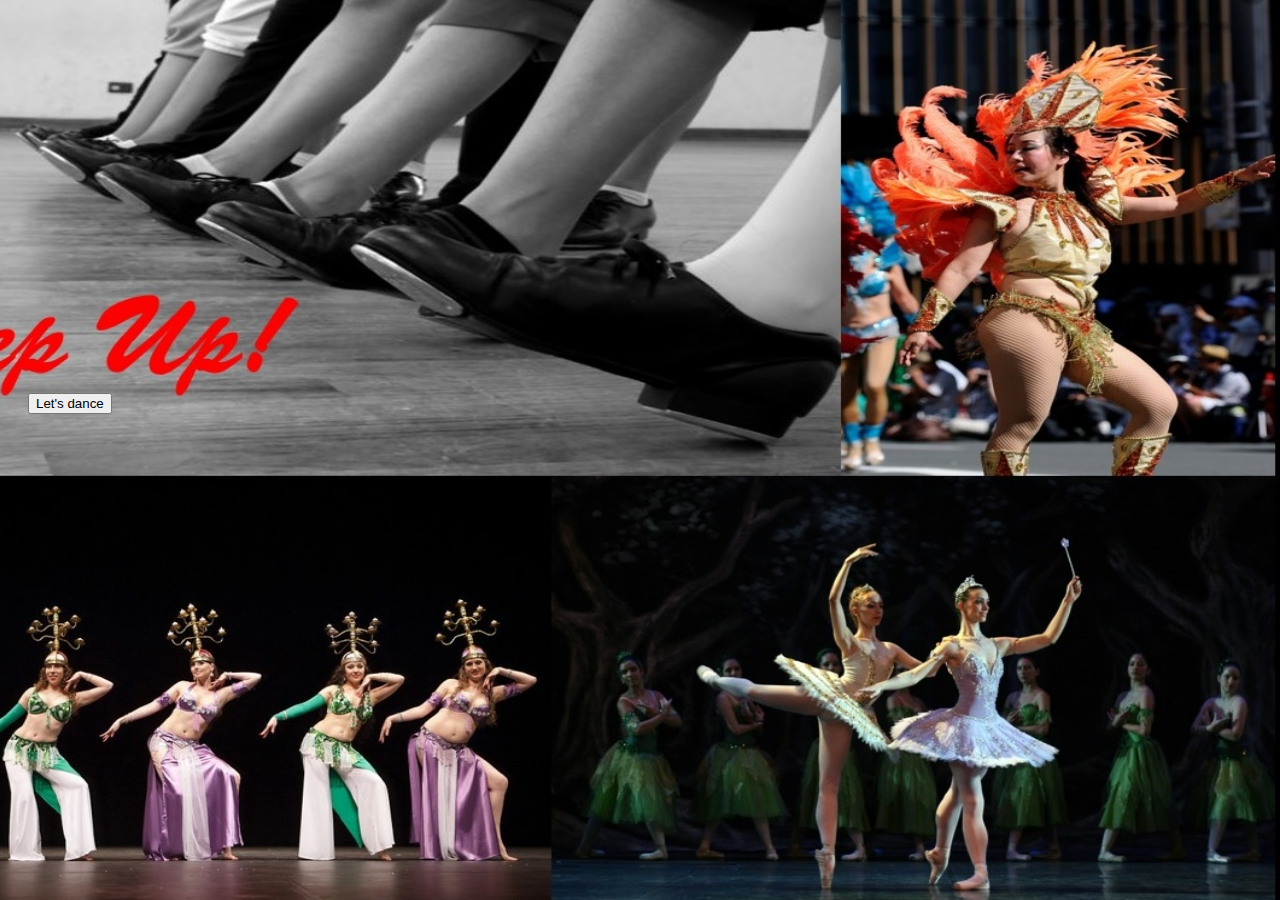
<file: src/main/webapp/index.html>
<!DOCTYPE html>
<html>
<head>
<meta charset="ISO-8859-1">
<title>Insert title here</title>
<style>

body{
	background:url('p1.jpg') no-repeat top right;
	background-size:1450px 900px;
}

div{
	margin-top:200px;
	margin-left:28px;color:red;
	height:100px;
	width:400px;
}

button{
	
	margin-top:385px;
	margin-left:20px;
}

</style>
<script>
function direct(){
	window.location.href='index2.html';
}
</script>

</head>


<body>
<button onclick="direct()">Let's dance</button>
</body>
</html>
</file>
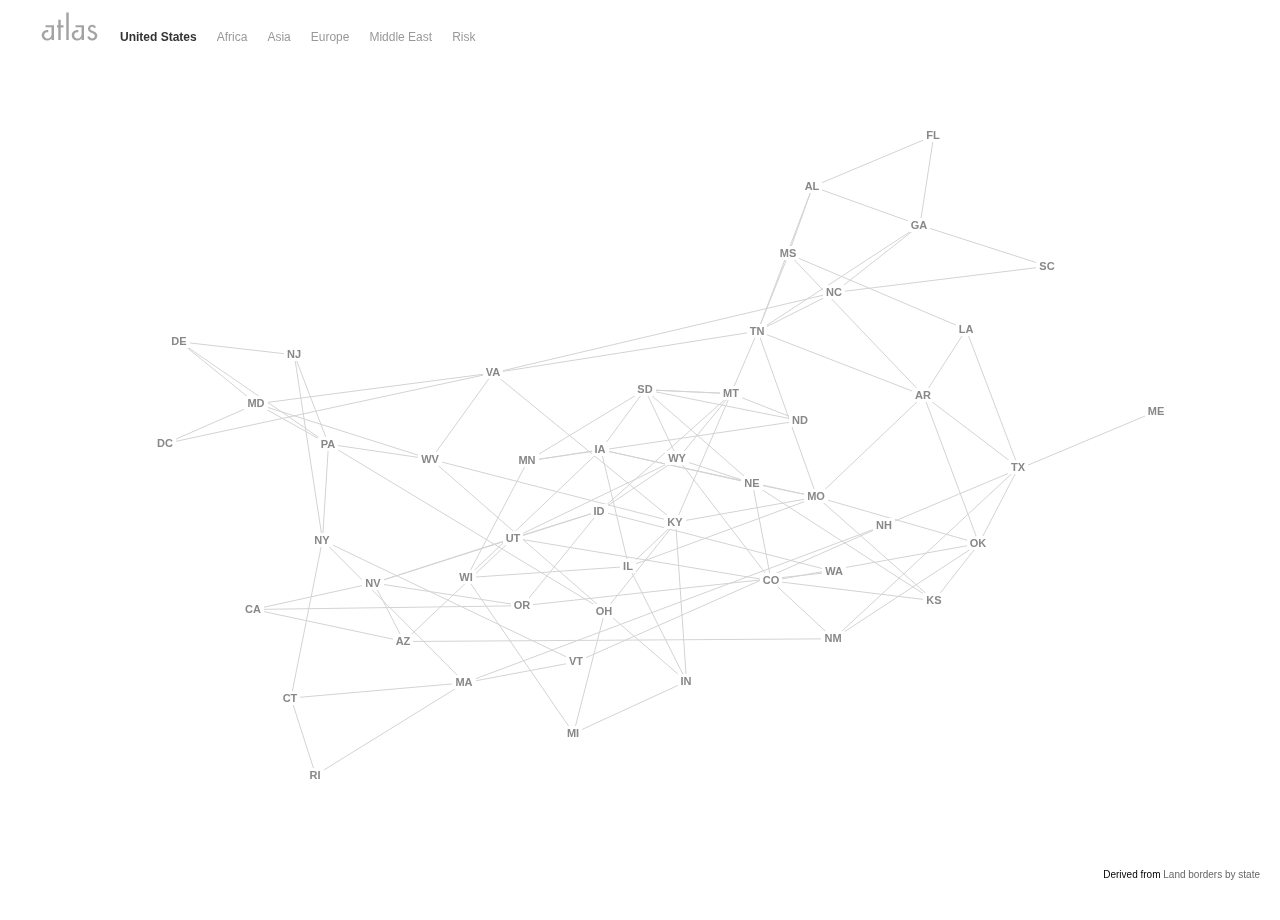
<file: src/main/webapp/lib/arbor/demos/atlas/index.html>
<!DOCTYPE html PUBLIC "-//W3C//DTD HTML 4.01//EN"
   "http://www.w3.org/TR/html4/strict.dtd">

<html lang="en">
<head>
	<meta http-equiv="Content-Type" content="text/html; charset=utf-8">
  <title>arbor.js » atlas</title>
	<meta name="generator" content="TextMate http://macromates.com/">
	<meta name="author" content="Christian Swinehart">
	<link rel="stylesheet" href="style/atlas.css" type="text/css" charset="utf-8">
</head>
<body>
  <div id="maps"><a href="/">back</a><ul></ul></div>
  <canvas id="viewport" width="800" height="600"></canvas>

  <div id="dataset">Derived from Wikipedia’s <a href="http://en.wikipedia.org/wiki/List_of_countries_and_territories_by_land_borders">List of countries and territories by land borders</a></div>

  <script src="../_/jquery-1.6.1.min.js"></script>
  <script src="../../lib/arbor.js"></script>
  <script src="atlas.js"></script>
</body>
</html>
</file>
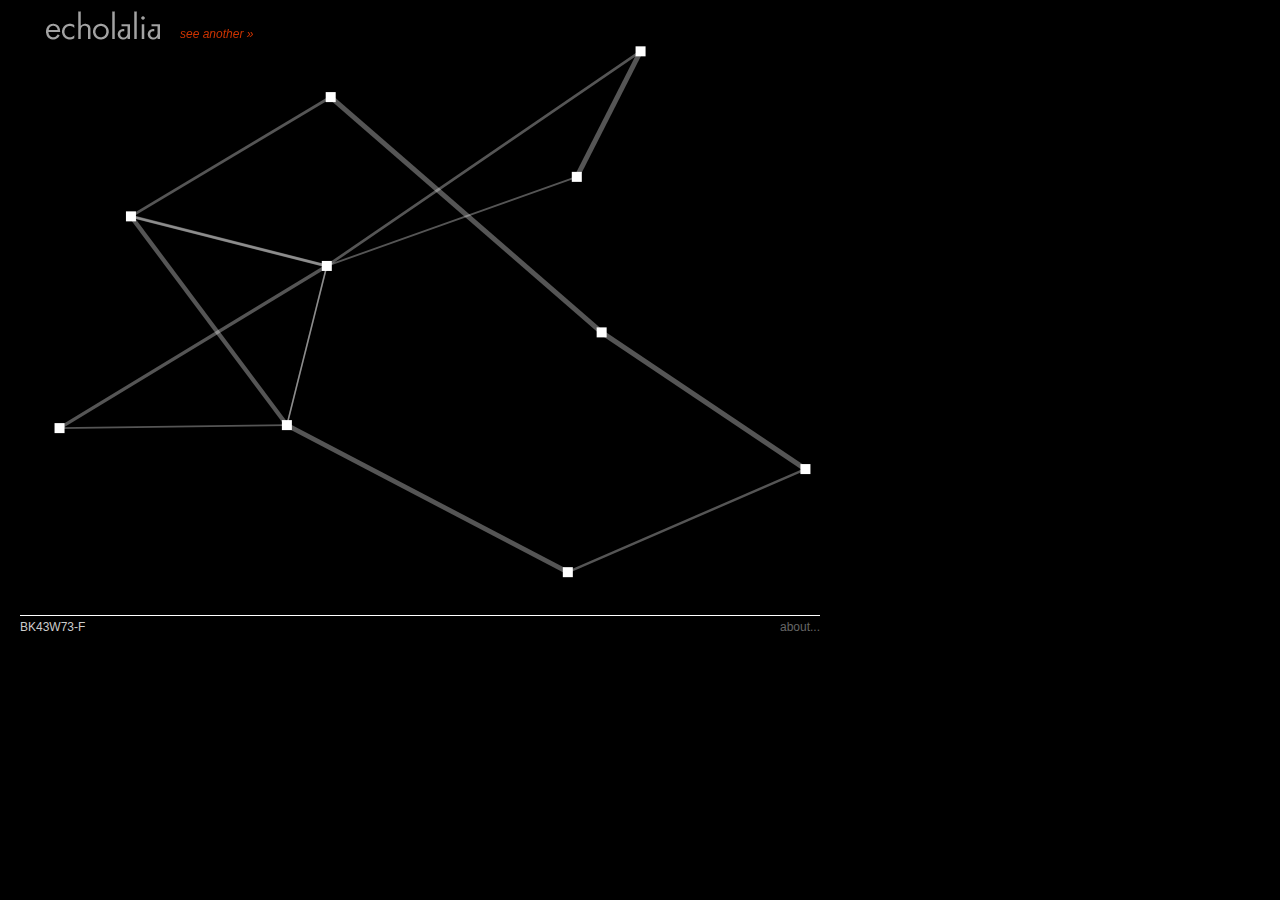
<file: src/main/webapp/lib/arbor/demos/echolalia/index.html>
<!DOCTYPE html PUBLIC "-//W3C//DTD HTML 4.01//EN"
   "http://www.w3.org/TR/html4/strict.dtd">

<html lang="en">
<head>
	<meta http-equiv="Content-Type" content="text/html; charset=utf-8">
	<title>arbor.js » echolalia</title>
	<meta name="generator" content="TextMate http://macromates.com/">
	<meta name="author" content="Christian Swinehart">
	<!-- Date: 2010-12-15 -->
	<link rel="stylesheet" href="style/echolalia.css" type="text/css">
</head>
<body>
  <a class="back" href="/">back</a>
  <canvas id="viewport" width="800" height="600"></canvas>
  <a class="another" href="#">see another »</a>
  <div id="label"><span></span> <a target="_blank" href="http://samizdat.cc/projects/echolalia/final/">about...</a></div>

  <script src="../_/jquery-1.6.1.min.js"></script>
  <script src="../../lib/arbor.js"></script>
  <script src="echolalia.js"></script>

</body>
</html>
</file>
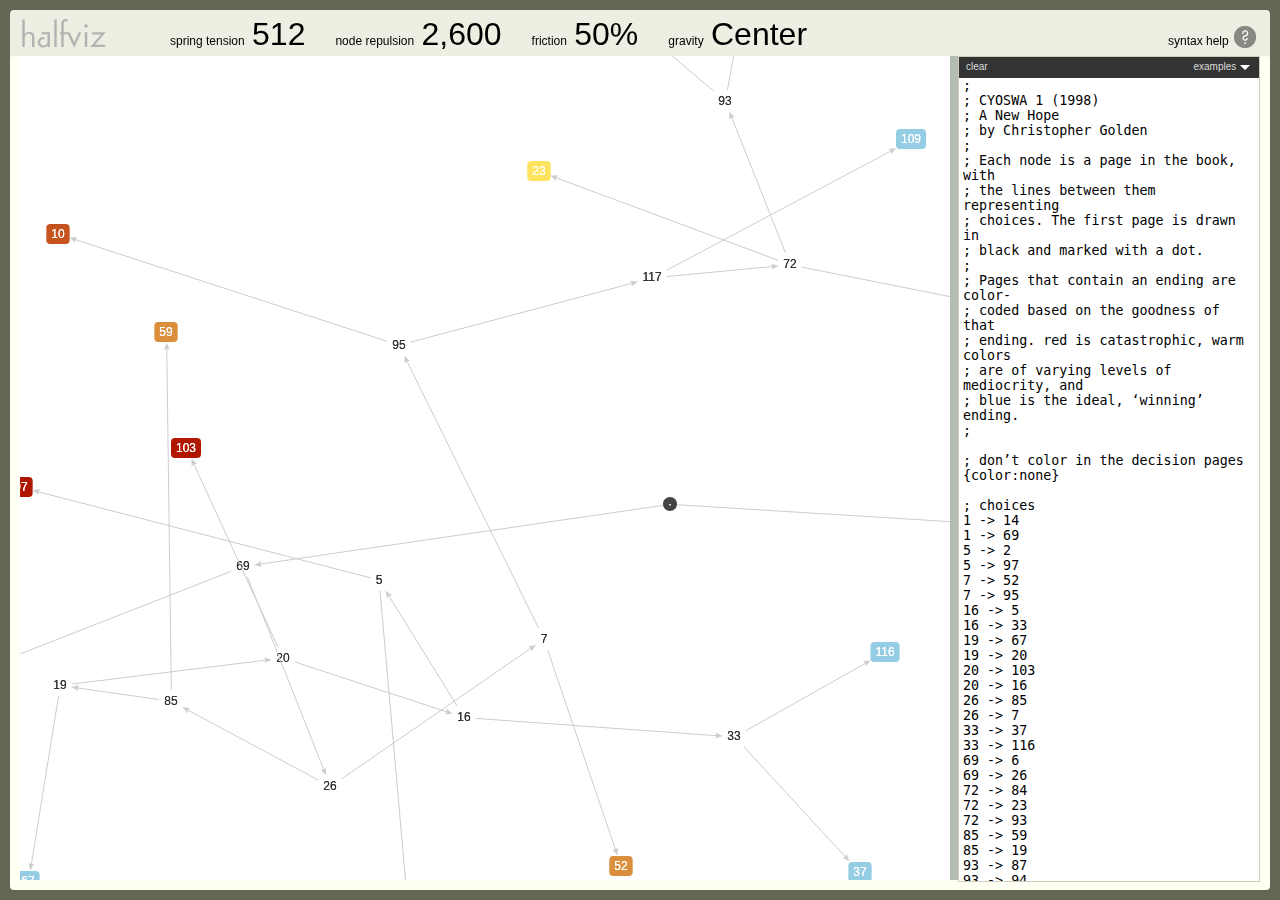
<file: src/main/webapp/lib/arbor/demos/halfviz/index.html>
<!DOCTYPE html PUBLIC "-//W3C//DTD HTML 4.01//EN"
   "http://www.w3.org/TR/html4/strict.dtd">

<html lang="en">
<head>
	<meta http-equiv="Content-Type" content="text/html; charset=utf-8">
	<title>arbor.js » halfviz</title>
	<meta name="generator" content="TextMate http://macromates.com/">
	<meta name="author" content="Christian Swinehart">
	<!-- Date: 2010-12-20 -->
	<link rel="stylesheet" href="style/halfviz.css" type="text/css" charset="utf-8">
</head>
<body>

  <div id="intro">
    <h1>about <a href="#">&times;</a></h1>
    <p>HalfViz is a graph visualization environment with a not-coincidental similarity to
       AT&amp;T’s <em>Nevermind</em>-era, C-language classic <a target="_blank" href="http://graphviz.org">GraphViz</a>.</p>
    <p>It takes one of the central good ideas of GraphViz – the <code><a target="_blank" href="http://graphviz.org/doc/info/lang.html">.dot</a></code> 
       graph description language – and scales things back in the name of simplicity of implementation
       and brevity of syntax. Remember, <a target="_blank" href="http://arborjs.org/docs/worse-is-better">worse is better</a> these days.</p>
    <p>The result is the <a href="#" class="help">halftone</a> language; a <code>dot</code>-inspired, mostly-declarative 
       format for describing graph relationships and styling the resulting nodes and edges.
  </div>

  <div id="rtfm">
    <h1><span>the halftone language</span><a href="#">&times;</a></h1>
    <h2><a href="#" class="active">Basics</a><a href="#">Nodes</a><a href="#">Edges</a><a href="#">Styles</a></h2>

    <div class='tfs'>
      <div class="basics">
        <p>In the editor to the right you can describe your graph symbolically. As you type, the
           visualization will update to reflect the nodes and connections you have defined.</p>
        <h3>graphs</h3>
        <p>Your code 
           is read line-by-line and matched for patterns of the form:</p>
        <code class='block'><em>name1</em> -&gt; <em>name2</em></code>
        <p>The names can be single or multiple words and can include digits, punctuation, or
           space characters. Avoid using curly braces <code>{}</code> since those characters are used in styling
           the graph.</p>
        <h3>lone nodes</h3>
        <p>If you want to create a node without connecting it to any of the others, simply list it
           on a line by itself: </p>
        <code class='block'><em>name3</em></code>
        <h3>comments</h3>
        <p>The semicolon acts as a comment character; anything to the right of it on a line
           will be ignored.</p>

        <h3>a simple example</h3>
        <code class='block'>
          <b>;</b><br />
          <b>; ostracism in achewood, ca</b><br />
          <b>;</b><br />
          <em>roast beef</em> -&gt; <em>ray</em><br />
          <em>ray</em> -&gt; <em>téodor</em><br />
          <em>téodor</em> -&gt; <em>roast beef</em><br />
          <em>pat</em> <b>; pat is all alone</b>
        </code>
      </div>

      <div class="nodes">
        <p>By default all nodes are displayed as grey boxes with the node name as the
           text label. You can change this for individual nodes by using this dictionary-like
           notation: </p>
        <code class='block'>
          <em>mynode</em> {<em>color</em>:<em>red</em>, <em>label</em>:<em>a simple red box</em>}
          </code>
        <h3>colors</h3>
        <p>The node’s <code>color</code> can be set to any value that is a valid CSS color. For
           example, all the lines below are equivalent:</p>
        <code class='block'>
          <em>rednode1</em> {<em>color</em>:<em>red</em>}<br />
          <em>rednode2</em> {<em>color</em>:<em>#f00</em>}<br />
          <em>rednode3</em> {<em>color</em>:<em>#ff0000</em>}<br />
          </code>
        <p>Setting the color to the special value <code>none</code> will draw the node’s
           label in black on a white background:
          </p>
        <code class="block">
          <em>textnode</em> {<em>color</em>:<em>none</em>, <em>label</em>:<em>just some text</em>}
          </code>
        <h3>labels</h3>
        <p>The node’s displayed text <code>label</code> can be changed to any string that doesn’t
           use the <code>{}</code> characters. It can also be set to nothing at all:</p>
        <code class='block'>
          <em>longwinded</em> {<em>label</em>:<em>a verbose name</em>}<br />
          <em>empty</em> {<em>label</em>:} <b>; don’t label this node</b><br />
          </code>
        <p>Note that labels can be multiple words and don't need to be surrounded with 
           quotation marks.</p>
        <h3>shapes</h3>
        <p>A node’s <code>shape</code> can be either <code>dot</code> or <code>box</code> (the
           default). In both cases the size of the shape will be determined by the length of 
           the node’s label text.</p>
        <code class='block'>
          <em>small dot</em> {<em>shape</em>:<em>dot</em>, <em>label</em>:}<br />
          <em>very very large dot</em> {<em>shape</em>:<em>dot</em>}<br />
          <em>rounded rectangle</em> {<em>shape</em>:<em>box</em>}
          </code>
      </div>
      
      <div class="edges">
        <p>Edges can be either directed (and drawn with an arrow) or un-directed (and 
           drawn with an unadorned line). This is controlled by the characters you enter
           for the edge:</p>
        <code class="block">
           <em>a</em> -&gt; <em>b</em> <b>; drawn with an arrow</b><br />
           <em>c</em> -- <em>d</em> <b>; drawn with a line</b>
          </code>
        <p>As with nodes, edges can be styled by appending an options <code>{}</code> block to the 
           edge definition:</p>
        <code class="block">
          <em>src</em> -&gt; <em>dst</em> {<em>color</em>:<em>plum</em>, <em>weight</em>:<em>2</em>}
          </code>
          <p>If no style options are specified, the edge will be drawn in grey with a line weight of 1px.</p>
        <h3>colors</h3>
         <p>The <code>color</code> property can be set to the same variety of formats demonstrated in
         the Nodes section.</p>

        <h3>line weights</h3>
        <p>The <code>weight</code> property can be set to a number controlling the width of the line 
           in pixels.</p>
      </div>
      
      <div class="styles">
        <p>If you wish to use the same formatting for a number of nodes or edges, you can save some
        typing by modifying the default style properties which apply to graph elements that aren’t 
        explicitly styled.</p>
        <h3>node styles</h3>
        <p>The default node style can be set by entering an options block on a line by itself:</p>
        <code class="block">
          {<em>color</em>:<em>goldenrod</em>}
          </code>
        <p>This will apply to any nodes defined on subsequent lines that do not set a <code>color</code> 
           for themselves.</p>
        <p>The defaults can be changed multiple times. For example, to create two red 
           nodes and two blue ones, try:</p>
        <code class="block">
          {<em>color</em>:<em>red</em>}<br />
          <em>a</em> <b>; will both be red</b><br />
          <em>b</em> <b>;</b><br />
          {<em>color</em>:<em>blue</em>}<br />
          <em>c</em> <b>; will both be blue</b><br />
          <em>d</em> <b>;</b>
          </code>
          <p>The default node styles will also apply to nodes created in edge definitions that are
             not explicitly styled elsewhere in the code.</p>
        <h3>edge styles</h3>
        <p>Setting the default edge style is similar, but the options block must follow a lone arrow:</p>
        <code class="block">
          -> {<em>color</em>:<em>cyan</em>, <em>weight</em>:<em>6</em>}
          </code>
        <p>Unstyled edges defined on subsequent lines will inherit the specified properties. </p>
      </div>
    </div>
    <p>&nbsp;</p>
      
  </div>

  <div id="halfviz">
    <canvas id="viewport" width="800" height="600"></canvas>
    <div id="editor">
      <div class="io">
        <div class="ctrl"><a href="#" class="new">clear</a><a class="examples" href="#">examples <span></span></a></div>
        <ul class="dialog"></ul>
      </div>
      <textarea id="code"></textarea>  
    </div>
    <div id="grabber"></div>
  </div>  

  <div id="dashboard">
    <a href="#" class="about active"><div class="popup"><img src="style/nub.png">About</div>about halfviz</a>
    <a href="#" class="help">syntax help</a>
    <ul class="controls">
      <li class="stiffness">spring tension <span class="frob">10,000</span></li>
      <li class="repulsion">node repulsion <span class="frob">10,000</span></li>
      <li class="friction">friction <span class="frob">20%</span></li>
      <li class="gravity">gravity <span class="toggle">.</span></li>
    </ul>
  </div>


  <script src="../_/jquery-1.6.1.min.js"></script>
  <script src="../_/jquery.address-1.4.min.js"></script>
  <script src="../../lib/arbor.js"></script>
  <script src="../_/graphics.js"></script>

  <!-- the halfviz source, broken out one ‘class’ per file -->
  <script src="src/dashboard.js"></script>
  <script src="src/help.js"></script>
  <script src="src/io.js"></script>
  <script src="src/parseur.js"></script>
  <script src="src/renderer.js"></script>
  
  <!-- the main driver code: start here -->
  <script src="src/halfviz.js"></script> 

  
</body>
</html>
</file>
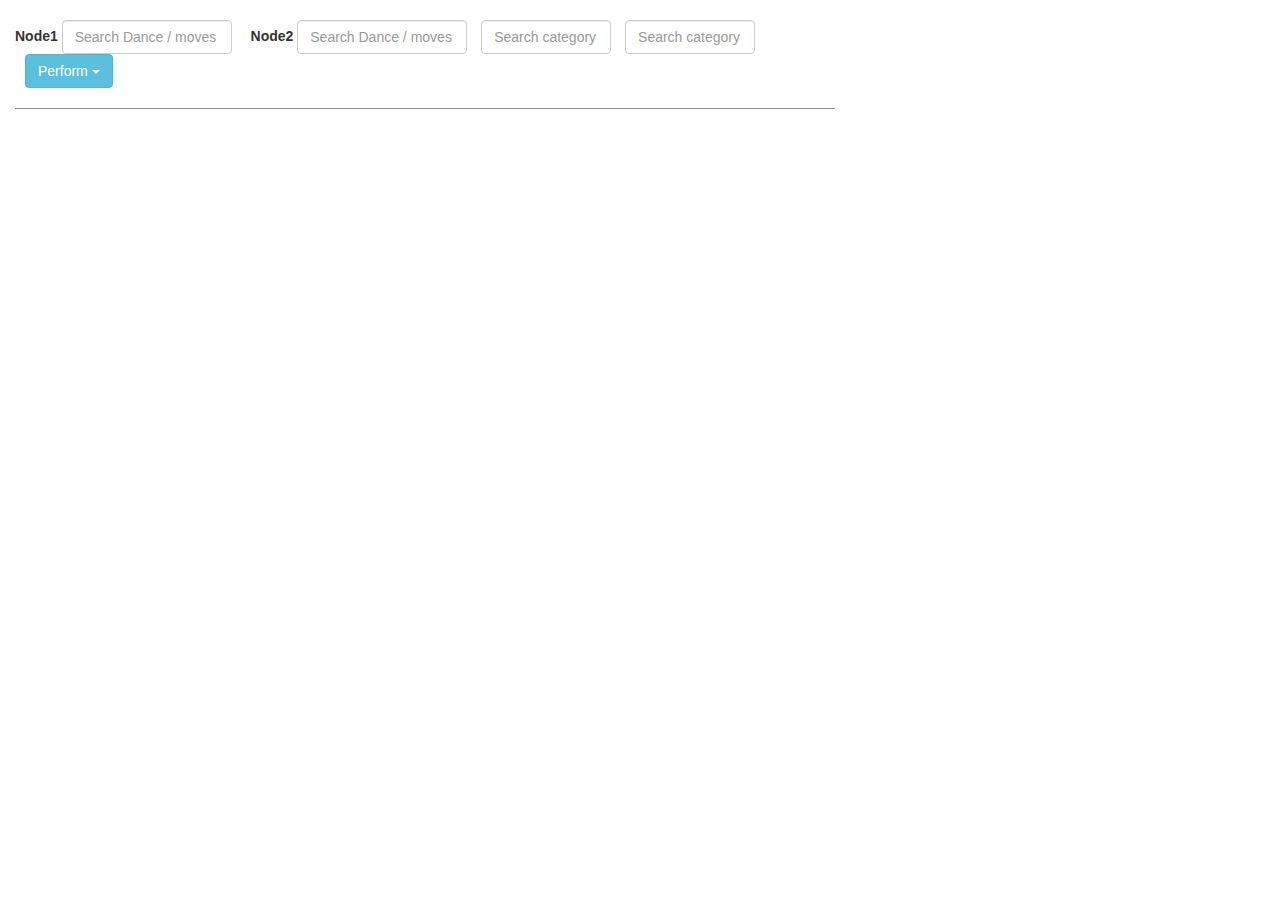
<file: src/main/webapp/index2.html>
<!DOCTYPE html>
<html>
<head>
<title>StepUp</title>
<link rel='stylesheet' href="lib/bootstrap/css/bootstrap.min.css" />
<link rel='stylesheet'
	href="lib/jquery-ui-1.10.4.custom/css/pepper-grinder/jquery-ui-1.10.4.custom.min.css" />
<script type="text/javascript" src="lib/jquery_1_9_1.js"></script>
<script type="text/javascript"
	src="lib/jquery-ui-1.10.4.custom/js/jquery-ui-1.10.4.custom.min.js"></script>
<script type="text/javascript" src="lib/bootstrap/js/bootstrap.min.js"></script>
<script type="text/javascript" src="lib/site.js"></script>
<script type="text/javascript" src="lib/Chart.min.js"></script>
<script type="text/javascript" src="lib/arbor/arbor.js"></script>
<script type="text/javascript" src="lib/arbor/renderer.js"></script>
<script type="text/javascript" src="lib/arbor/graphics.js"></script>
<link rel="stylesheet" type="text/css" href="lib/main.css">
<script>

</script>
</head>
<body>
	<div class='container-fluid' style="margin-top: 20px">
		<div class='row'>
			<div class="col-sm-8">
				<div>
					<form class="form-inline" role="form">
					  <div class="form-group">
					    <label for="txtDanceSearch">Node1</label>
					    <input type="text" class="form-control" style="width: 170px" id="txtDanceSearch" placeholder="Search Dance / moves">
					  </div>
					  <div class="form-group">
					    <label for="txtDanceSearch2" style="margin-left: 15px">Node2</label>
					    <input type="text" class="form-control" style="width: 170px" id="txtDanceSearch2" placeholder="Search Dance / moves">
					  </div>
					  <input type="text" class="form-control" style="width: 130px;margin-left:10px" id="CateSearch" placeholder="Search category">
					  <input type="text" class="form-control" style="width: 130px;margin-left:10px" id="CateSearch1" placeholder="Search category">
					  <div class="form-group">
							<div class="btn-group">
								<button style="margin-left:10px" type="button" class="btn btn-info dropdown-toggle" data-toggle="dropdown">
									Perform <span class="caret"></span>
								</button>
								<ul class="dropdown-menu">
									<li><a class="dance_action" data-action="Moves" href="#">Dance Details</a></li>
									<li><a class="dance_action" data-action="Classification" href="#">Classification</a></li>
									<li><a class="dance_action" data-action="Centrality" href="#">Centrality Analysis</a></li>
									<li><a class="dance_action" data-action="ClosestDance" href="#">Closest Dances</a></li>
								</ul>
							</div>
						</div>
					</form>
				</div>
				 <hr class="line"/>
				<canvas id="viewport" width="900" height="700" ></canvas>
			</div>
			<div class="col-sm-4" >
				<div id="dance_data" style="display: none;background-color:black;color:white;padding-left:5px;padding-right:5px;margin-right:-20px;margin-top:-20px;margin-left:30px">
					<div id="dance_name" style="padding-top:5px">
						<label style="font-style: italic;color:red">Name:</label><br/>
						<span class="dance_name" id="dance_name1"></span>
					</div>
					<hr>
					<div id="dance_image">
						<img id="dance_image1" />
					</div>
					<hr>
					<div id="dance_DESC" >
						<label style="font-style: italic;color:red">Description</label><br/>
						<span  id="dance_desc1"></span>
					</div>
					<hr>
					<div id="dance_link" style="padding-bottom:5px">
						<label style="font-style: italic;color:red">Dbpedia Link</label><br/>
						<a class="link" id="dance_link1"></a>
					</div>
				</div>
				<div id="videoList" style="display: none;margin-top:-20px;margin-right:-20px:margin-left:15px">
					<div id="youtube_video" ></div>
					<div id="video_playlist" style='height: 1000px; overflow: auto; font-size: 0.9em;margin-right:-20px'>
						&nbsp;</div>
				</div>

			</div>
</body>
</html>
</file>
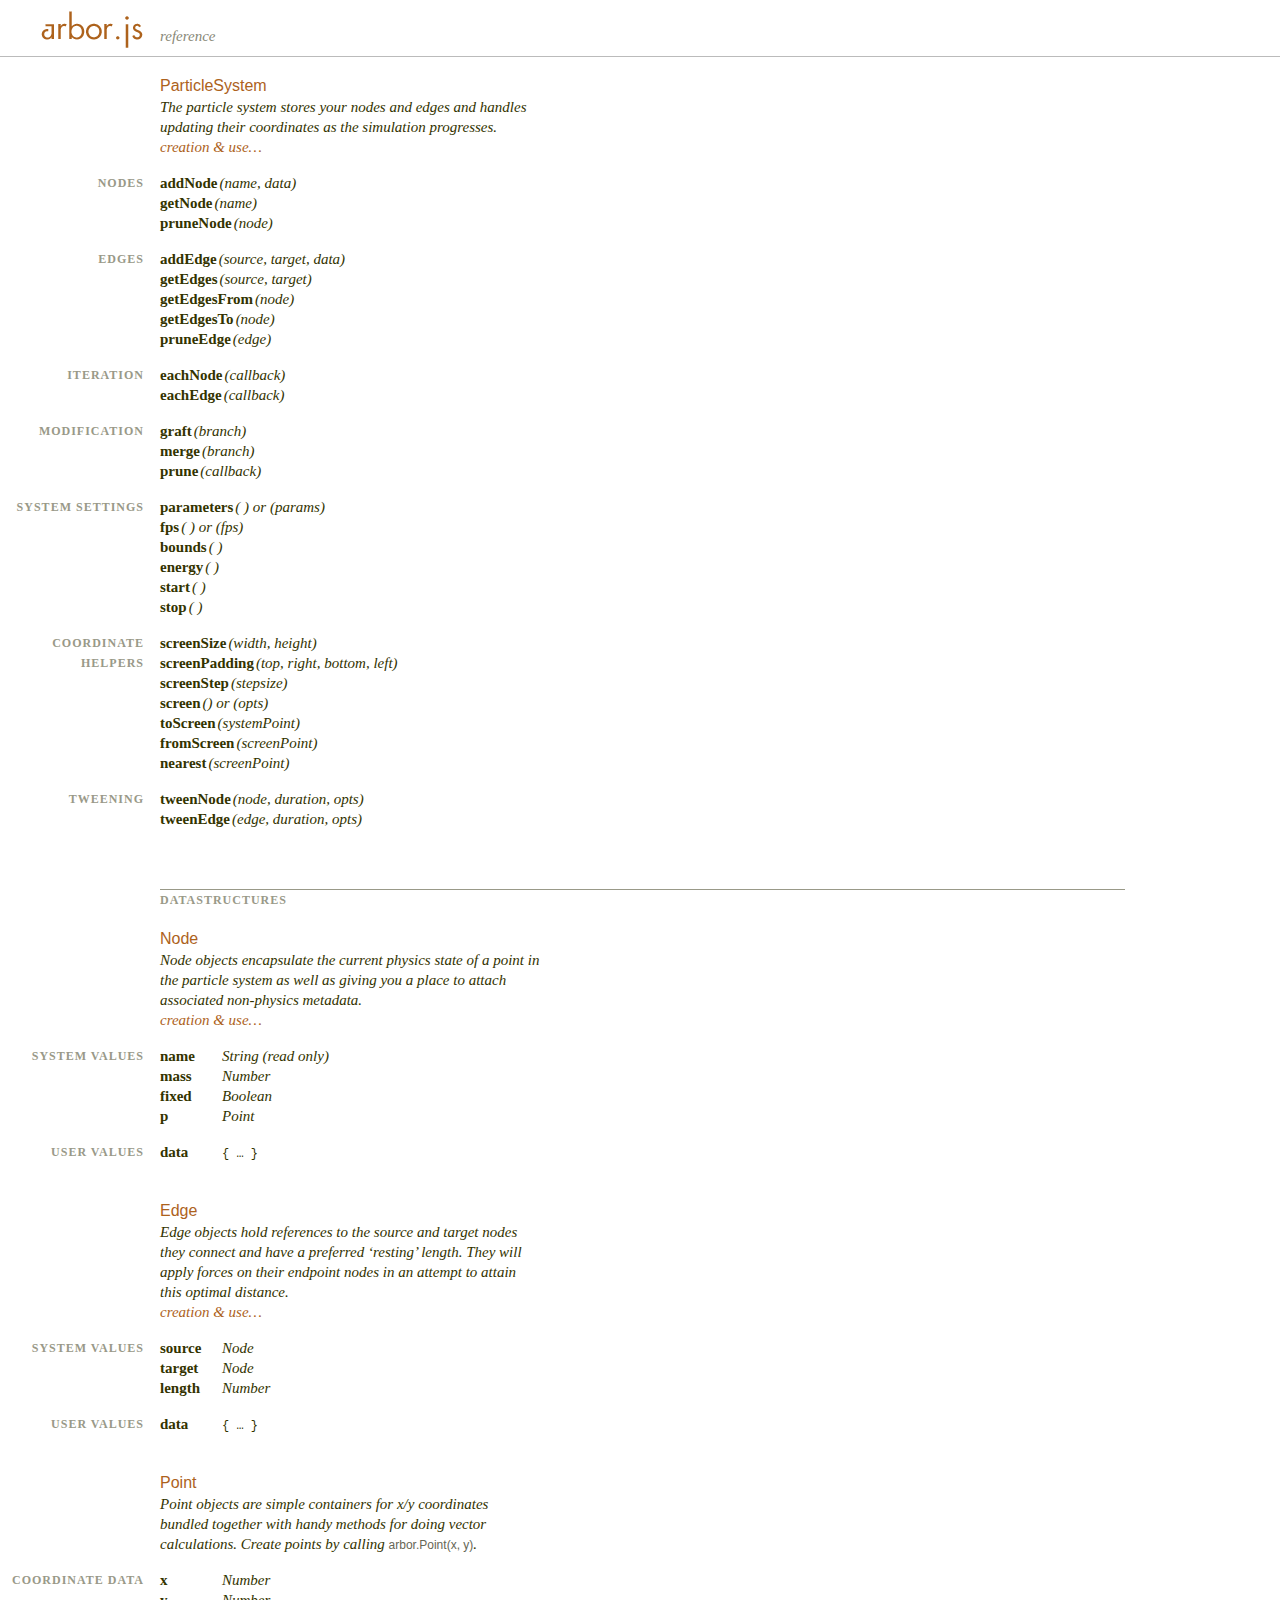
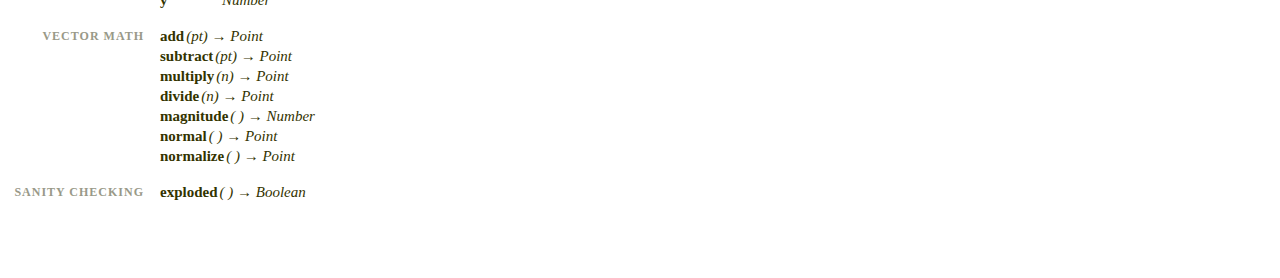
<file: src/main/webapp/lib/arbor/docs/reference.html>
<!DOCTYPE html PUBLIC "-//W3C//DTD HTML 4.01//EN"
   "http://www.w3.org/TR/html4/strict.dtd">

<html lang="en">
<head>
	<meta http-equiv="Content-Type" content="text/html; charset=utf-8">
	<title>arbor.js</title>
	<meta name="generator" content="TextMate http://macromates.com/">
	<meta name="author" content="Christian Swinehart">
	<!-- Date: 2011-01-11 -->
	<link rel="stylesheet" href="_/docs.css" type="text/css" charset="utf-8">
</head>
<body>

  <div id="nav">
    <p>reference</p>
  </div>
  <div id="docs">
    <div id="reference">
      <h1>ParticleSystem</h1>
      <div class="lead-in">
        <p>The particle system stores your nodes
          and edges and handles updating their coordinates as the simulation progresses.</p>
        <a href="#" class="more">creation &amp; use…</a>
        <h2><a href="#">&times;</a> creation</h2>
        <p>Parameters for the physics simulation can be set at creation-time 
          by calling the constructor with the arguments:</p>
        <p class="code">
          arbor.ParticleSystem(repulsion, stiffness, friction, gravity, fps, dt, precision)
        </p>
        <p>The parameters and their defaults are:</p>
        <ul>
          <li><em>repulsion </em><b>1,000</b> the force repelling nodes from each other</li>
          <li><em>stiffness </em><b>600</b> the rigidity of the edges </li>
          <li><em>friction </em><b>0.5</b> the amount of damping in the system </li>
          <li><em>gravity </em><b>false</b> an additional force attracting nodes to the origin </li>
          <li><em>fps </em><b>55</b> frames per second </li>
          <li><em>dt </em><b>0.02</b> timestep to use for stepping the simulation </li>
          <li><em>precision </em><b>0.6</b> accuracy vs. speed in force calculations<br>
              <em>&nbsp;</em><b>&nbsp;</b> (zero is fast but jittery, one is smooth but cpu-intensive)</li>
        </ul>
        <p>The defaults will be used for any omitted arguments. Parameters can also be passed 
           in an object literal. For reference, the following calls are all equivalent:</p>
        <p class="code">
          arbor.ParticleSystem()<br>
          arbor.ParticleSystem(600)<br>
          arbor.ParticleSystem(600, 1000, .5, 55, .02, false)<br>
          arbor.ParticleSystem({friction:.5, stiffness:600, repulsion:1000})
        </p>
        <p>Once a particle system has been created, the parameters can be tweaked by passing
           an object to the <code>.parameters</code> method:</p>
        <p class="code">
          var sys = arbor.ParticleSystem()<br>
          sys.parameters({gravity:true, dt:0.005})
          </p>
        <h2>rendering</h2>
        <p>The particle system doesn’t do any drawing on its own; you need to provide those 
           routines in a separate object that will be triggered by the system when it’s time
           to redraw the screen. To set this up, create an object with two methods (<code>.init</code>
           and <code>.redraw</code>), then set the particle system’s <code>renderer</code>
           attribute to your new object:</p>
        <p class="code">
          var myRenderer = {<br>
            &nbsp;&nbsp;init:&nbsp;&nbsp;function(system){ console.log("starting",system) },<br>
            &nbsp;&nbsp;redraw:function(){ console.log("redraw") }<br>
          }<br>
          var sys = arbor.ParticleSystem()<br>
          sys.renderer = myRenderer
          </p>
        <p>The <code>.init</code> method will be called once before the first pass through the
           draw loop. Then the <code>.redraw</code> method will be called each time the screen
           needs to be re-plotted. Take a look at the <a href="https://github.com/samizdatco/arbor/sample-project">sample project</a> for a
           slightly more elaborated example of how this works.
           </p>
      </div>
      
      <h2>nodes</h2>
      <dl>
        <dt>addNode<em>(name, data)</em></dt>
        <dd>
          <p><code class="arg">name</code> is a string identifier that will be used in talking to the particle
          system about this node.</p>
          <p><code class="arg">data</code> is an object with keys and values set by the user. you can use it to
          store additional information about the node for later use in e.g., drawing.</p>
          <div class="desc">Creates a new node in the particle system and returns the resulting <code>Node</code> object.</div>
          <hr>
        </dd>
        
        <dt>getNode<em>(name)</em></dt>
        <dd>
          <p><code class="arg">name</code> is an identifier for a node already in the system</p>
          <div class="desc">Returns the corresponding <code>Node</code> object or 
            <code>undefined</code> if none is found. If called with a node as an 
            argument, it will return that same node (for idempotence).</div>
            <hr>
        </dd>

        <dt>pruneNode<em>(node)</em> </dt>
        <dd>
          <p><code class="arg">node</code> is either an identifier string or a Node object</p>
          <div class="desc">Removes the corresponding <code>Node</code> from the
            particle system (as well as any <code>Edge</code>s in which it is a participant).</div>
            <hr>
        </dd>
      </dl>
      <h2>edges</h2>
      <dl>
        <dt>addEdge<em>(source, target, data)</em></dt>
        <dd>
          <p><code class="arg">source</code> and <code class="arg">target</code> are either identifier strings or a Node objects.</p>
          <p><code class="arg">data</code> is a user data object with additional information about the edge.</p>
          <div class="desc">Creates a new edge connecting the source and target nodes
            then returns the resulting <code>Edge</code> object.
            </div>
            <hr>
        </dd>        
        <dt>getEdges<em>(source, target)</em> </dt>
        <dd>
          <p><code class="arg">source</code> and <code class="arg">target</code> are either identifier strings or a Node objects.</p>
          <div class="desc">Returns an array containing all <code>Edge</code> objects connecting the specified nodes.
            If no connections exist, returns <code style="letter-spacing:2px;">[]</code>.
            </div>
            <hr>
        </dd>        
        <dt>getEdgesFrom<em>(node)</em></dt>
        <dd>
          <p><code class="arg">node</code> is a string identifier or Node object</p>
          <div class="desc">Returns an array containing all <code>Edge</code> objects in which the
            node is the source.
            If no connections exist, returns <code style="letter-spacing:2px;">[]</code>.
            </div>
            <hr>
        </dd>        
        <dt>getEdgesTo<em>(node)</em> </dt>
        <dd>
          <p><code class="arg">node</code> is a string identifier or Node object</p>
          <div class="desc">Returns an array containing all <code>Edge</code> objects in which the
            node is the target.
            If no connections exist, returns <code style="letter-spacing:2px;">[]</code>.
            </div>
            <hr>
        </dd>        
        <dt>pruneEdge<em>(edge)</em> </dt>
        <dd>
          <p><code class="arg">edge</code> is an Edge object.</p>
          <div class="desc">Removes the corresponding <code>Edge</code> from the particle system.
            </div>
            <hr>
        </dd>        
      </dl>
      <h2>iteration</h2>
      <dl>
        <dt>eachNode<em>(callback)</em></dt>
        <dd>
          <p><code class="arg">callback</code> is a function with the signature ƒ(<code>node</code>, <code>pt</code>) where
            <code class="arg">node</code> is a Node object and <code class="arg">pt</code> is a Point object with its current 
            location.</p>
          <div class="desc">The callback function will be invoked once for each <code>Node</code> in the system.</div>
          <div class="desc">Note that while the <code>node.p</code> attribute is always in the coordinate system of
            the particle system, the <code>pt</code> argument is transformed into pixel coordinates
            (provided you have called <code>.screenSize</code> to specify the screen bounding box).</div>
            <hr>
        </dd>

        <dt>eachEdge<em>(callback)</em></dt>
        <dd>
          <p><code class="arg">callback</code> is a function with the signature ƒ(<code>edge</code>, <code>pt1</code>, <code>pt2</code>) where
            <code class="arg">edge</code> is an Edge object and <code class="arg">pt1</code> and <code class="arg">pt2</code> are Point objects
            with the current endpoint locations.</p>
          <div class="desc">The callback function will be invoked once for each <code>Edge</code> in the system.</div>
          <div class="desc">Similar to the behavior of <code>.eachNode</code>, the <code>edge.source.p</code> and 
            <code>edge.target.p</code> attributes are always in the coordinate system of
            the particle system, while <code>pt1</code> and <code>pt2</code> will be transformed into pixel coordinates
            (provided you have called <code>.screenSize</code> to specify the screen bounding box).</div>
            <hr>
        </dd>
      </dl>
      <h2>modification</h2>
      <dl>
        <dt>graft<em>(branch)</em></dt>
        <dd>
          <p><code class="arg">branch</code> is an object of the form <code>{nodes:{}, objects:{}}</code>.</p>
          <p>the <code class="arg">nodes</code> attribute contains a mapping of node names to data objects. For example,</p>
          <p class="code">{ nodes:{foo:{color:"red", mass:2},<br> 
            &nbsp;&nbsp;&nbsp;&nbsp;&nbsp;&nbsp;&nbsp;&nbsp;&nbsp;bar:{color:"green"}} }</p>
          <p style="text-indent:-10px">the <code class="arg">edges</code> attribute contains nested objects to map source identifier to target, then 
            target to edge data object. e.g,</p>
          <p class="code">{ edges:{bar:{foo:{similarity:0},<br> 
            &nbsp;&nbsp;&nbsp;&nbsp;&nbsp;&nbsp;&nbsp;&nbsp;&nbsp;&nbsp;&nbsp;&nbsp;&nbsp;&nbsp;baz:{similarity:.666}} }</p>
                        
          <div class="desc">Adds nodes and edges to the current set in the particle system. The
            leaf object values in the <code>branch</code> argument will be accessible through the 
            <code>.data</code> attribute of the resulting <code>Node</code>s and <code>Edge</code>s.
            </div>
            <hr>
        </dd>        
        
        <dt>merge<em>(branch)</em></dt>
        <dd>
          <p><code class="arg">branch</code> is an object of the form <code>{nodes:{}, objects:{}}</code>
            (see <code>.graft</code> for details).</p>
          <div class="desc">Adds nodes and edges to the current set in the particle system and removes
            any that are not present in the new branch. Conserved nodes will maintain their position
            and state.
            </div>
            <hr>
        </dd>        

        <dt>prune<em>(callback)</em></dt>
        <dd>
          <p><code class="arg">callback</code> is a function with the signature ƒ(<code>node</code>, <code>from</code>, <code>to</code>) where
            <code class="arg">node</code> is a Node object and <code class="arg">from</code> and <code class="arg">to</code> are arrays
            of edges for which node is the source and target respectively.</p>
          <div class="desc">The callback function will be invoked once for each <code>Node</code> 
            in the system and should return <code>true</code> if the node should be pruned or do 
            nothing if the node should remain unaltered. Note that pruning a node will also remove all edges in 
            which it participates</div>
            <hr>
        </dd>
      </dl>
      <h2>system settings</h2>
      <dl>
        <dt>parameters<em>( ) or (params)</em></dt>
        <dd>
          <p>if present, <code class="arg">params</code> is an object containing new settings values
             for the particle system. Valid keys are the same as for the <code>ParticleSystem</code>
             constructor function:
             <code>repulsion</code>, <code>stiffness</code>, <code>friction</code>, <code>gravity</code>, <code>fps</code>, and <code>dt</code>.
            </p>
          <div class="desc">If called with no arguments, returns an object with the current system
            parameters as keys and values. If an argument is supplied, any values specified will
            be used as the new parameters (omitted values will remain unchanged).
          </div>
            <hr>
        </dd>
        
        <dt>fps<em>( ) or (fps)</em></dt>
        <dd>
          <p>if present, the <code class="arg">fps</code> argument is a positive integer. 
            </p>
          <div class="desc">If called with no arguments, returns the frame rate achieved over
            the last few seconds of drawing. Otherwise the argument will set the new target
            frame rate. This affects the frequency with which the particle system iterates 
            its simulation as well as the frequency with which the <code>ParticleSystem</code> calls the 
            <code>.redraw</code> method of the object pointed to by its 
            <code>.renderer</code> attribute.
          </div>
            <hr>
        </dd>
        <dt>bounds<em>( )</em></dt>
        <dd>
          <div class="desc">Returns a bounding box containing all nodes using system
            coordinates. The return value is of the form:
          </div>
          <p class="code">{ topleft:{x:, y:}, bottomright:{x:, y:} }</p>
            <hr>
        </dd>
        
        <dt>energy<em>( )</em></dt>
        <dd>
          <div class="desc">Returns some basic stats on the state of activity in the
            system. The values are in terms of velocity within the system’s coordinate
            frame. This can be a useful measure of when the layout has stabilized. 
            The return value is of the form:
          </div>
          <p class="code">{sum:, max:, mean:, n:}</p>
            <hr>
        </dd>
        <dt>start<em>( )</em></dt>
        <dd>
          <div class="desc">Manually start the system running. By default the system
            will run and pause on its own based on the level of energy in the particles.
            You should only need to manually start after having previously called the <code>.stop</code> method.
          </div>
          <hr>
        </dd>
        <dt>stop<em>( )</em></dt>
        <dd>
          <div class="desc">Pauses the particle simulation until <code>.start</code> is called.
            Since the system begins running as soon as it is supplied with nodes and edges, you
            may wish to call <code>.stop</code> shortly after creating the system object if it 
            will not be displayed until later in the page lifetime (e.g., until a user action takes place).
          </div>
          <hr>
        </dd>
      </dl>
      <h2>coordinate helpers</h2>
      <dl>
        <dt>screenSize<em>(width, height)</em></dt>
        <dd>
          <p><code class="arg">width</code> and <code class="arg">height</code> are positive integers defining the 
            dimensions of the screen area you will be drawing in.</p>
          <div class="desc">Calling this method enables automatic coordinate transformations
            from the particle system’s coordinate system to your display’s. This can be seen
            in the points supplied by the <code>.eachNode</code> and <code>.eachEdge</code> 
            iterators as well as the <code>to</code>/<code>fromScreen</code> and <code>nearest</code> 
            methods in this section.
          </div>
          <div class="desc">You will nearly always want to call this once when setting up your
            <code>ParticleSystem</code> and <code>renderer</code> as well as whenever the dimensions
            of the display area change.
          </div>
          <hr>
        </dd>
        
        <dt>screenPadding<em>(top, right, bottom, left)</em></dt>
        <dd>
          <p>All arguments are integers defining the number of pixels that should be left 
            blank along each edge of the display area. Either 1, 2, or 4 arguments are
            expected and are interpreted similarly to the CSS <code>padding:</code> property.</p>
          <div class="desc">When the system transforms points
            between coordinate systems it will factor the padding into the locations it
            provides to <code>.eachNode</code> and company.
          </div>
          <hr>
        </dd>

        <dt>screenStep<em>(stepsize)</em></dt>
        <dd>
          <p><code class="arg">stepsize</code> is a number between 0 and 1 defining the
            amount the bounding box should move from one frame to the next.</p>
          <div class="desc">As the nodes move and the bounding box changes, the system
            applies a variable amount of smoothing to the ‘camera’ movements. As stepsize
            approaches 1 the amount of smoothing decreases as the bounds updates become more
            instantaneous.
          </div>
          <hr>
        </dd>
        
        <dt>screen<em>() or (opts)</em></dt>
        <dd>
          <p>If present, <code class="arg">opts</code> is an object of the form:</p>
          <p class="code">{ size:{width:400, height:300},<br> 
            &nbsp;&nbsp;padding:[1,2,3,4],<br>
            &nbsp;&nbsp;step:.1 }</p>
          <div class="desc">This is a shorthand method combining the functions of the prior three. 
            If called without an argument, returns the current screen size/padding/scaling. If an 
            argument is supplied, updates the settings accordingly.
          </div>
          <hr>
        </dd>

        <dt>toScreen<em>(systemPoint)</em> </dt>
        <dd>
          <p><code class="arg">systemPoint</code> is a <code>Point</code> object whose x and y
            values are set using the system’s internal coordinate scheme.</p>
          <div class="desc">Converts the x and y to screen coordinates on the basis of the current
            screen size and padding, returning the result as a new <code>Point object</code>. If the
            size hasn’t been set or the system hasn’t started yet, <code>undefined</code> will be returned
            instead.
          </div>
          <hr>
        </dd>
        <dt>fromScreen<em>(screenPoint)</em> </dt>
        <dd>
          <p><code class="arg">screenPoint</code> is a <code>Point</code> object whose x and y
            values are using the screen’s pixel coordinates.</p>
          <div class="desc">Converts the x and y to system coordinates on the basis of the current
            screen size and padding, returning the result as a new <code>Point object</code>. If the
            size hasn’t been set or the system hasn’t started yet, <code>undefined</code> will be returned
            instead.
          </div>
          <hr>
        </dd>
        <dt>nearest<em>(screenPoint)</em></dt>
        <dd>
          <p><code class="arg">screenPoint</code> is a <code>Point</code> object whose x and y
            values are using the screen’s pixel coordinates.</p>
          <div class="desc">Returns a reference to the node nearest the argument’s screen position
            in an object of the form:
          </div>
          <p class="code">{node:, point:, distance:}</p>
          <div class="desc"><code>node</code> and <code>point</code> will either be the eponymous
            objects or <code>null</code> depending on whether any such node exists. <code>distance</code>
            is measured in pixels.
          </div>
          <hr>
        </dd>
        
        
      </dl>
      <h2>tweening</h2>
      <dl>
        <dt>tweenNode<em>(node, duration, opts)</em></dt>
        <dd>
          <p><code class="arg">node</code> is a <code>Node</code> object or an identifier string
            for the node whose values you wish to tween.</p>
          <p><code class="arg">duration</code> is the time (in seconds) the transition should last.</p>
          <p><code class="arg">opts</code> is a mapping of names and target values.</p>
          <div class="desc">
            This method allows you to initiate gradual transitions of values in the <code>.data</code>
            object of a given <code>Node</code>. For instance consider a node whose <code>.data</code> 
            object looks like:
          </div>
          <p class="code">{color:"#00ff00", radius:1}</p>
          <div class="desc">
            The following call will make this node quadruple in size and change color to light blue 
            over the course of 3 seconds:
          </div>
          <p class="code">sys.tweenNode(myNode, 3, {color:"cyan", radius:4})</p>
          
          <div class="desc">
            The system can handle tweening numerical values or colors which are expressed as either 
            named <b>CSS</b> colors or hex strings beginning with a “<code>#</code>”.
          </div>
          <div class="desc">
            There is also a pair of ‘magic’ keys that can be included in the <code class="arg">opts</code> 
            argument to modify the tween behavior. <code>delay</code> specifies the time
            in seconds before the tween should begin. <code>ease</code> can be set to
            one of the names seen in the <code>src/easing.js</code> file to control the dynamics
            of the transition. 
          </div>
          <div class="desc">
            <div class="bang">!</div>
            Note that the tween methods are disabled unless you include the <code>arbor-tween.js</code>
            file in your page. 
          </div>
          <hr>
        </dd>
        
        <dt>tweenEdge<em>(edge, duration, opts)</em></dt>
        <dd>
          <p><code class="arg">edge</code> is the <code>Edge</code> whose values you wish
            to tween.</p>
          <p><code class="arg">duration</code> is the time (in seconds) the transition should last.</p>
          <p><code class="arg">opts</code> is a mapping of names and target values.</p>
          <div class="desc">
            Identical in behavior to <code>.tweenNode</code> except that it operates on the <code>.data</code>
            attribute of an <code>Edge</code> instead of a <code>Node</code>. 
          </div>
          <div class="desc">
            <div class="bang">!</div>
            Note that the tween methods are disabled unless you include the <code>arbor-tween.js</code>
            file in your page. 
          </div>
          <hr>
        </dd>
      </dl>    
            
            
      <div class="sect">datastructures</div>
            
      <h1>Node</h1>
      <div class="lead-in">
        <p>Node objects encapsulate the current physics state of a point in the particle
          system as well as giving you a place to attach associated non-physics metadata.</p>
        <a href="#" class="more">creation &amp; use…</a>
        <h2><a href="#">&times;</a> creation</h2>
        <p>New nodes are created through the particle system’s <code>.addNode</code> method. For
          example:</p>
        <p class="code">
          sys = arbor.ParticleSystem()<br>
          node = sys.addNode("mynode", {mass:2, myColor:"goldenrod"})
        </p>
        <p>This will create a new <code>Node</code> object with a <code>.data</code> field
          containing <code>{myColor:"goldenrod"}</code>. Note that the mass value was stripped
          out of the data object and used for the node’s mass in the simulation. </p>
        <p style="margin-top:1em;">The ‘magic’
          variables you can use in this way (and their defaults):
        </p>
        <ul>
          <li><em style="width:30px;">mass </em><b>1.0</b> the node’s resistance to movement and repulsive power</li>
          <li><em style="width:30px;">fixed </em><b>false</b> if true, the node will be unaffected by other particles</li>
          <li><em style="width:30px;">x </em><b>auto</b> the starting x position (in system coordinates)</li>
          <li><em style="width:30px;">y </em><b>auto</b> the starting y position (in system coordinates)</li>
        </ul>
        <h2>using nodes</h2>
        <p>With each tick of the simulation the values in <code>.p</code> will be updated based on
          the repulsion and spring forces in the system. To alter the node’s properties (in response 
          to, say, a mouse click), simply reset its values and the system will use the new values
          in its next tick:</p>
        <p class="code">
          console.log( node.p.x, node.p.y )<br>
          >> 1.2, 0.4<br>
          <br>
          node.p = arbor.Point(1, 1)<br>
          console.log( node.p.x, node.p.y )<br>
          >> 1, 1<br>
          <br>
          node.p.y = 13<br>
          console.log( node.p.x, node.p.y )<br>
          >> 1, 13<br>
          
          </p>
        <p style="margin-top:1em;">Each node contains an attribute called <code>.data</code> whose contents
            and use are entirely up to you. Typically it is used for storing metadata about
            the node so your rendering code can know how to draw it, what its label text
            should be, which url to go to on click, etc.</p>
           <!-- <hr> -->
      </div>
      <h2>system values</h2>
      <dl class="datastructure">
        <dt>name</dt><dd>String (read only)</dd><br>
        <dt>mass</dt><dd>Number</dd><br>
        <dt>fixed</dt><dd>Boolean</dd><br>
        <dt>p</dt><dd>Point</dd>
      </dl>
      <h2>user values</h2>
      <dl class="datastructure">
        <dt>data</dt><dd><code>{ … }</code></dd>
      </dl>


      <h1>Edge</h1>
      <div class="lead-in">
        <p>Edge objects hold references to the source and target nodes they connect and have
          a preferred ‘resting’ length. They will apply forces on their endpoint nodes in an
          attempt to attain this optimal distance.</p>
        <a href="#" class="more">creation &amp; use…</a>
        <h2><a href="#">&times;</a> creation</h2>
        <p>New edges are created through the particle system’s <code>.addEdge</code> method. For
          example:</p>
        <p class="code">
          sys = arbor.ParticleSystem()<br>
          node1 = sys.addNode("one node")<br>
          node2 = sys.addNode("another")<br>
          edge = sys.addEdge(node1, node2, {length:.75, pointSize:3})
        </p>
        <p>This creates a pair of <code>Node</code> objects then creates an <code>Edge</code> from
          the first to the second. The <code>length</code> key is a special variable that will be
          used for setting the edge’s resting length. Any other keys in the object passed to 
          <code>.addEdge</code> will be placed in the resulting <code>Edge</code>’s <code>.data</code>
          attribute.</p>
        <p style="margin-top:1em;">Note that <code>.addEdge</code> can be called with either actual
          <code>Node</code> objects or simply their <code>.name</code>s as arguments. If a name is
          used but a node with that identifier does not yet exist, the system will automatically create
          one before creating the edge. For instance, the above code could be simplified to:
        </p>  
        <p class="code">
          sys = arbor.ParticleSystem()<br>
          edge = sys.addEdge("one node", "another", {length:.75, pointSize:3})
        </p>

      </div>
      <h2>system values</h2>
      <dl class="datastructure">
        <dt>source</dt><dd>Node</dd><br>
        <dt>target</dt><dd>Node</dd><br>
        <dt>length</dt><dd>Number</dd>
      </dl>
      <h2>user values</h2>
      <dl class="datastructure">
        <dt>data</dt><dd><code>{ … }</code></dd>
      </dl>


      <h1>Point</h1>
      <div class="lead-in">
        <p>Point objects are simple containers for x/y coordinates bundled together
          with handy methods for doing vector calculations. Create points by calling
          <code>arbor.Point(x, y)</code>.</p>
      </div>
      <h2>coordinate data</h2>
      <dl class="datastructure">
        <dt>x</dt><dd>Number</dd><br>
        <dt>y</dt><dd>Number</dd>
      </dl>

      <h2>vector math</h2>
      <dl>
        <dt>add<em>(pt) &rarr; Point</em></dt>
        <dd>Returns a new Point with the sum of the two points.</dd>
        <dt>subtract<em>(pt) &rarr; Point</em></dt>
        <dd>Returns a new Point with the difference of the two points.</dd>
        <dt>multiply<em>(n) &rarr; Point</em></dt>
        <dd>Returns a linearly scaled copy of the original point.</dd>
        <dt>divide<em>(n) &rarr; Point</em></dt>
        <dd>Returns a linearly scaled copy of the original point.</dd>
        <dt>magnitude<em>( ) &rarr; Number</em></dt>
        <dd>Returns the point’s distance from the origin.</dd>
        <dt>normal<em>( ) &rarr; Point</em></dt>
        <dd>Returns the point’s vector normal.</dd>
        <dt>normalize<em>( ) &rarr; Point</em></dt>
        <dd>Returns a scaled copy of the point with a magnitude of one.</dd>
      </dl>
      <h2>sanity checking</h2>
      <dl>
        <dt>exploded<em>( ) &rarr; Boolean</em></dt>
        <dd>Returns <code>true</code> if x or y is NaN.</dd>
      </dl>
    </div>
  </div>
  
  <script type="text/javascript" src="../demos/_/jquery-1.6.1.min.js" charset="utf-8"></script>
  <script type="text/javascript" charset="utf-8">
    var Nav = function(elt){
       var dom = $(elt)

       var that = {
         init:function(){
           $('.more').one('click',that.more)

           $('#docs dl:not(.datastructure) dt').click(that.reveal)
           $('#docs dl:not(.datastructure) em').click(that.reveal)
           return that
         },
         more:function(e){
           $(this).removeAttr('href').addClass('less').html('&nbsp;').siblings().fadeIn()
           $(this).next('h2').find('a').one('click', that.less)

           return false
         },
         less:function(e){
           var more = $(this).closest('h2').prev('a')
           $(this).closest('h2').prev('a')
           .nextAll().fadeOut(function(){
             $(more).text('creation & use').removeClass('less').attr('href','#')
           })
           $(this).closest('h2').prev('a').one('click',that.more)



           return false
         },
         reveal:function(e){
           $(e.target).next('dd').fadeToggle('fast')
           return false
         }
       }
       return that.init()
     }
     
     nav = Nav("#nav")
  </script>
</body>
</html>
</file>
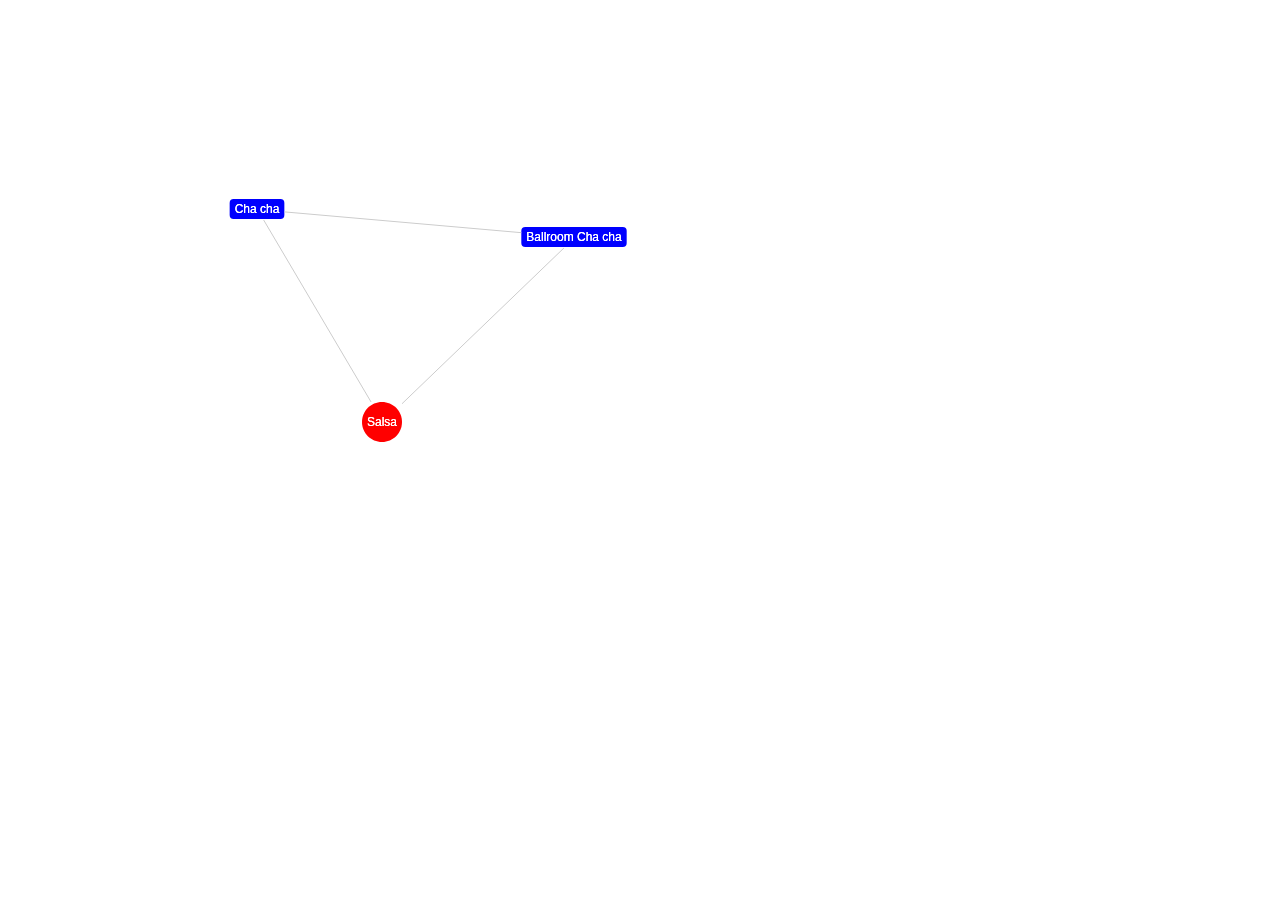
<file: src/main/webapp/lib/arbor/demos/halfviz/test.html>
<!DOCTYPE html>

<html lang="en">
<head>
	<meta http-equiv="Content-Type" content="text/html; charset=utf-8">
	<title>arbor.js » halfviz</title>

	<script src="../_/jquery-1.6.1.min.js"></script>
	<script src="../_/jquery.address-1.4.min.js"></script>
	<script src="../../lib/arbor.js"></script>
	<script src="../_/graphics.js"></script>

	<!-- the halfviz source, broken out one ‘class’ per file -->
	
	<script src="src/renderer.js"></script>

	<!-- the main driver code: start here -->
	
	<script type="text/javascript">
		$(document).ready(function(){
			var sys = arbor.ParticleSystem(1000, 800, 0.5) // create the system with sensible repulsion/stiffness/friction
		    sys.parameters({gravity:true}) // use center-gravity to make the graph settle nicely (ymmv)
		    sys.renderer = Renderer("#viewport") // our newly created renderer will have its .init() method called shortly by sys...

		    // add some nodes to the graph and watch it go...
		    sys.addNode('a', {'color':'red', 'shape' : 'dot', 'label' : 'Salsa'});
		    sys.addNode('b', {'color':'blue', 'shape' : 'rect', 'label' : 'Cha cha'});
		    sys.addNode('c', {'color':'blue', 'shape' : 'rect', 'label' : 'Ballroom Cha cha'});
		    sys.addEdge('a','b')
		    sys.addEdge('a','c')
		    sys.addEdge('b','c')

		});
	</script>

</head>
<body>
    <canvas id="viewport" width="800" height="600"></canvas>
    

  

</body>
</html>
</file>
<file: src/main/webapp/lib/arbor/demos/atlas/style/atlas.css>
body{
  overflow:hidden;
}

#maps{
  position:absolute;
  top:2px;
  left:0px;
  background:url(atlas.png) 40px 9px no-repeat;
/*  background:url(/style/atlas.png) 44px 0px no-repeat;*/
  font: 12px Arial, sans-serif;
/*  width:100%;*/
/*  height:100px;*/
/*  float:left;*/
}

#maps > a{
  display:block;
  float:left;
  background:url(home-arrow.png) 1px left no-repeat;
  width:17px;
  height:18px;
  margin:20px 0 0 16px;
  text-indent:-99999px;
}
#maps > a:hover{
  background:url(home-arrow.png) -17px left no-repeat;
}

#maps ul{
  list-style-type:none;
  margin:28px 0 0 80px;
}
#maps li{
  float:left;
  margin-right:20px;
}

#maps li a{
  text-decoration:none;
  color:#999;
}

#maps li a:hover{
  color:red;
}

#maps li a.active{
  font-weight:bold;
  color:#333;
}

#dataset{
  position:fixed;
  bottom:20px;
  right:20px;
  font: 10px Arial, sans-serif;
  background:white;
}

#dataset a{
  color:#666;
  text-decoration:none;
}

#dataset a:hover{
  color:black;
  text-decoration:underline;
}
</file>
<file: src/main/webapp/lib/arbor/demos/echolalia/style/echolalia.css>
body{
  background:black;
  margin:0;
  padding:10px 20px;
  font:12px/17px "Gill Sans", Verdana, sans-serif;
}
#label{
  color:#ccc;
  border-top:1px solid white;
  padding-top:3px;
  width:800px;
}
#label a{
  color:#666;
  text-decoration:none;
  float:right;
}
#label a:hover{
  color:white;
}
a.another{
  font:italic 12px/20px Georgia, sans-serif;
  float:right;
  color:#c30;
  text-decoration:none;
  position:absolute;
  top:24px;
  left:180px;
}
a.another:hover{
  color:white;
}
img{
  float:left;
}
#viewport{
  background:url(echolalia.png) no-repeat 8px 0;
}

a.back{
  display:block;
  float:left;
  background:url(home-arrow.png) 1px left;
  width:17px;
  height:18px;
  margin-top:12px;
  text-indent:-99999px;
}
a.back:hover{
  background:url(home-arrow.png) -17px left;
}
</file>
<file: src/main/webapp/lib/arbor/demos/halfviz/style/halfviz.css>
html{
  width:100%;
  height:100%;
}
body{
  margin:0;
  width:100%;
  height:100%;
  background:#665;
}

#halfviz{
/*  float:left;*/
  position:absolute;
  top:56px;
  left:10px;
  right:10px;
  bottom:10px;
  padding:0 10px;

  background:#fffff3;
  border-radius:4px;
  z-index:1;
}

#viewport{
  background:white;
/*  position:absolute;*/
/*  top:10px;*/
/*  left:270px;*/
/*  margin:10px 0;*/
}


#editor{
  position:absolute;
  right:10px;
  top:0;
  width:256px;
  bottom:10px;
  overflow:hidden;
  border:1px solid #ccb;
  padding-left:0px;
  background:white;
}

#editor textarea{
  position:relative;
  display:block;
  width:100%;
  min-width:280px;
  height:100%;
  border:0;
  padding:0 0 0 2px;
  margin:0;
  resize:none;
}

#grabber{
  position:absolute;
  background:#b3bcb0;
  width:8px;
  top:0px;
  bottom:10px;
  left:800px;
}

#grabber:hover{
  cursor:col-resize
}

a.update{
  margin:0;
  background:#443;
  padding:9px 8px 7px 8px;
  height:18px;
  clear:both;
  display:none;
  text-decoration:none;
  font:12px Arial, sans-serif;
  color:white;
  vertical-align:bottom;
  min-width:100px;
}

#dashboard{
  position:fixed;
  height:55px;
  top:10px;
  left:10px;
  right:10px;
  background:#eeeee2 url(halfviz.png) 10px 8px no-repeat;
  border-radius:4px;
  padding:0;
}

#dashboard a.about{
  position:absolute;
  display:block;
  top:10px;
  left:10px;
  width:88px;
  height:33px;
  text-indent:-9999px;
  vertical-align:bottom;
  text-decoration:none;
  color:#666;
  font:10px/20px Arial, sans-serif;
  text-transform:uppercase;
}

#dashboard a.about .popup{
  display:none;
  text-decoration:none;
}

#dashboard a.about .popup img{
  position:absolute;
  top:-10px;
  left:33px;
  padding:0;
  border:0;
  margin:0;
}

#dashboard a.about.active:hover .popup{
  position:absolute;
  width:100%;
  height:20px;
  left:-2px;
  bottom:-35px;

  z-index:2;
  text-indent:0;
  text-align:center;
  text-decoration:none;
  color:white;
  background:#554;
  border-radius:4px;
  display:block;
/*  overflow:hidden;*/
}

/*#dashboard a.about:hover{
  text-decoration:underline;
}
*/
#dashboard a.help{
  display:block;
  float:right;
  background:url(help-button.png) top left;
  width:22px;
  height:22px;
  margin:16px 14px 0 60px;
  text-indent:-66px;
  vertical-align:bottom;
  text-decoration:none;
  color:black;
  font:12px/30px Arial, sans-serif;
}
#dashboard a.help:hover{
  background:url(help-button.png) -22px left;
  text-decoration:underline;
}



/* still needed? */
#dashboard img{
  padding:0;
  margin:10px 0 0 10px;
  float:left;
  vertical-align:bottom;
}

#dashboard .controls{
/*  float:left;*/
  font:12px/32px Arial;
  margin:0 0 0 120px;
}

#dashboard .controls li{
  list-style-type:none;
  float:left;
  margin:6px 30px 0 0;
}

#dashboard .controls li span{
  font:32px Arial;
  margin-left:4px;
}

.frob,
.adjusting:hover{
  cursor:col-resize;
}

.frob.adjusting{
  color:#C98300;
}

.frob.huge{
  color:#AA4A02;
}

.frob.tiny{
  color:#C1BE85;
}

.toggle{
  cursor:pointer;
}

.io{
/*  position:absolute;*/
/*  right:10px;
  top:30px;
*/
  margin-left:-1px;
  padding:2px 1px 2px 0;
  font: 10px/16px Arial, sans-serif;
  color:#666;
  height:17px;
  width:100%;
  background:#333;
  overflow:hidden;
}


.io .ctrl a.syntax{
  float:right;
}
.io .ctrl a{
  margin:0px 8px;
  color:#ddd;
  text-decoration:none;
}

.io .ctrl .examples{
  float:right;
}
.io .ctrl .examples span{
  background:url(down-up-arrow.png) no-repeat;
  margin-left:1px;
  width:10px;
  height:5px;
  display:inline-block;
}

.io .ctrl .examples.selected span{
  background:url(down-up-arrow.png) 0 -5px no-repeat;
}

.io .ctrl .save{
  color:#ddd;
}

.io .ctrl .save.active{
  color:#cd0;
}
.io .ctrl .save.active:hover{
/*  color:#3bcad1;*/
  text-decoration:underline;
}

/*.io .success{
  position:absolute;
  top:-30px;
  left:0;
  z-index:20;
}*/

.io .dialog{
  position:absolute;
  background:rgba(0,0,0,.85);
  width:100%;
  min-width:200px;
  padding:0 10px 10px 10px;
  margin:0;
  z-index:10;
  display:none;
  color:#666;
  list-style-type:none;
}

.io .dialog h1{
  margin:10px 0 4px 0;
  padding:0;
  font:14px Arial, sans-serif;
}

.io .dialog li:first-child{
  margin-top:10px;
}

.io .dialog a.active{
  color:white;
  font-weight:bold;
}

.io .dialog a{
  color:#ddd;
  text-decoration:none;
}

.io .dialog a:hover{
  color:white;
  text-decoration:underline;
}

#rtfm{
  position:fixed;
  top:0;
  left:0;
/*  background:#554;*/
  background:rgba(0,0,0,.85);

  width:300px;
/*  height:240px;*/
  z-index:11;
  border-radius:4px;
  display:none;
  color:white;
  font:10px Arial, sans-serif;
  overflow:auto;
}

#rtfm h1{
  margin:0;
  padding:4px 0;
  width:100%;
  background:#44443f;
  color:white;
  font-size:10px;
}
#rtfm h1:hover{
  cursor:move;
}
#rtfm h1 span{
  color:#ccb;
  margin-left:12px;
  text-transform:uppercase;
}

#rtfm h1 a{
  color:white;
  font:bold 12px Arial;
  float:right;
  margin:0px 6px 0 0;
  text-decoration:none;
}

#rtfm h2{
  font-size:14px;
  font-weight:normal;
  margin:11px 0 9px 9px;
  padding:0 2px;
}

#rtfm h2 a{
  color:#998;
  margin-right:8px;
  text-decoration:none;
}

#rtfm h2 a:hover{
  color:#ccb;
}
#rtfm h2 a.active{
  color:white;
}

#rtfm h3{
  font:10px/18px Arial;
  margin:15px 12px 0 12px;
  text-transform:uppercase;
}

#rtfm p{
  font:12px/18px Arial;
  margin:6px 0 6px 12px;
  width:85%;
}
#rtfm p code{
  color:#cd0;
}

#rtfm code.block{
  display:block;
  color:#cd0;
  margin:6px 12px 8px 13px;
}

#rtfm code em{
  color:#fbac41;
  line-height:15px;
  font-style:normal;
}

#rtfm code b{
  font-weight:normal;
  color:#ddd;
}

#rtfm .tfs div{
  display:none;
}

#rtfm .tfs .basics{
  display:block;
}

#intro{
  position:fixed;
  top:68px;
  left:20px;
  z-index:2;
  display:none;
  padding:0px 20px;
  max-width:270px;
  font:14px/18px "Times New Roman", serif;
  background:#eeeee2;
  border-radius:4px;
}


#intro h1{
  font:10px/18px Arial;
  margin:15px 6px 8px 0;
  text-transform:uppercase;
}
#intro h1 a{
  float:right;
  text-decoration:none;
  color:black;
  font-size:16px;
}
#intro p{
  margin:0 0 1em 0;
}

#intro p a{
  color:#D36E00;
  text-decoration:none;
}
#intro p a:hover{
  text-decoration:underline;
}
</file>
<file: src/main/webapp/lib/main.css>
@CHARSET "ISO-8859-1";

body{
	font-family: Arial, Helvetica, sans-serif !important;
	padding-right: 5px;	
}

hr{
	border:1px solid;
}

.dance_name{
 	
 	font-weight: bold;
 	text-align:center;
}

#dance_DESC{
 	color:white;
	overflow: auto;
	height:300px;
	
}

#dance_image1{
	width:100%;
	height:250px;
}

.line {
    border: none;
    height: 1px;
    background-color: #8e8e90; 
}



div.vertical-line{
  width: 1px; /* Line width */
  background-color: black; /* Line color */
  height: 100%; /* Override in-line if you want specific height. */
  float: left; /* Causes the line to float to left of content. 
    You can instead use position:absolute if this fits better with your design */
}
</file>
<file: src/main/webapp/lib/arbor/docs/_/docs.css>
/* http://meyerweb.com/eric/tools/css/reset/
   v1.0 | 20080212 */

html, body, div, span, applet, object, iframe,
h1, h2, h3, h4, h5, h6, p, blockquote, pre,
a, abbr, acronym, address, big, cite, code,
del, dfn, em, font, img, ins, kbd, q, s, samp,
small, strike, strong, sub, sup, tt, var,
b, u, i, center,
dl, dt, dd, ol, ul, li,
fieldset, form, label, legend,
table, caption, tbody, tfoot, thead, tr, th, td {
	margin: 0;
	padding: 0;
	border: 0;
	outline: 0;
	font-size: 100%;
	vertical-align: baseline;
	background: transparent;
}
body {
	line-height: 1;
}
ol, ul {
	list-style: none;
}
blockquote, q {
	quotes: none;
}
blockquote:before, blockquote:after,
q:before, q:after {
	content: '';
	content: none;
}

/* remember to define focus styles! */
:focus {
	outline: 0;
}

/* remember to highlight inserts somehow! */
ins {
	text-decoration: none;
}
del {
	text-decoration: line-through;
}

/* tables still need 'cellspacing="0"' in the markup */
table {
	border-collapse: collapse;
	border-spacing: 0;
}

/* end css reset */



body{
  font-family: "athelas-1","athelas-2",serif;
  font-size:15px;
  line-height:20px;
  color:#330;
}

#arbor{
  position:absolute;
  min-height:100%;
  min-width:100%;
}
#nav{
  background:transparent url(logo.png) 40px 0 no-repeat;
  font-style:italic;
  color:#887;
  padding:17px 0 0 160px;
  height:30px;
  margin:9px 0px 0 0px;
  border-bottom:1px solid #bbb;
}

#nav .back{
  background:url(back-arrow.png) 6px 6px no-repeat;
  width:140px;
  height:36px;
  display:none;
  position:absolute;
  left:10px;
  top:11px;
}

#nav .back.active{
  display:block;
}

#sitemap{
/*  margin:8px 0 0 0;*/
}

#sitemap.linkable{
  cursor:pointer;
}

#footer{
  color:#333;
  background:white;
  position:absolute;
  bottom:10px;
  left:160px;
}

#footer a{
  text-decoration:none;
  color:#665;
}

#footer a:hover{
  color:#ad621c;
}


#docs > div{
  
  padding:0 0 60px 0;
}

#docs{
  position:relative;
  margin:20px 0 0 160px;
  padding:0 70px 0 0;
/*  border-right:1px solid #ccc;*/
}

#docs h1{
  margin:20px 0 2px 0;
  color:#998;
  font:16px "Gill Sans", Helvetica, Arial, sans-serif;
  color:#ad621c;
}

/*#docs h1{
  margin:20px 0 2px -150px;
  width:134px;
  color:#998;
  font:16px "Gill Sans", Helvetica, Arial, sans-serif;
  text-align:right;
}
*/

#docs dl + h1{
  margin-top:30px;
  padding-top:10px;
}


#docs h2{
  margin:0;
  position:absolute;
  left:-150px;
  width:134px;
  text-transform:uppercase;
  text-align:right;
  font-size:12px;
/*  font-weight:normal;*/
  letter-spacing:1px;
  color:#998;  
}

#docs h2 a{
  color:black;
  text-decoration:none;
  font-size:130%;
}

#docs > div > p{
  display:block;
  text-indent:1em;
  width:380px;
}

#docs p.code{
/*  width:999px;*/
  display:block;
  margin:13px;
  font:12px Monaco, sans-serif;
  text-indent:0;
  color:#665;
}

#docs p code{
  font:12px Monaco, sans-serif;
  color:#665;
}
#docs p.code+p{
  text-indent:0;
}

#docs h2:first-child+p{
  margin-top:0;
}

#docs .figure + p,
#docs h2+p{
  text-indent:0;
}


#docs b{
  text-transform:uppercase;
  font-size:80%;
}


#docs .figure{
  position:absolute;
  left:440px;
}

dl{
  margin:0 0 16px 0;
}

#docs dl code{
  font:12px Monaco, Courier, monospace;
}
dt{
  margin-right:2px;
  font-weight:bold;
  min-width:90px;
}

dt em{
  font-weight:normal;
  margin:0 2px;
}

dd{
  font-style:italic;
  margin:0 0 0 10px;
  display:none;
}

dl.datastructure dt{
  display:inline-block;
  min-width:50px;
}
dl.datastructure dd{
  display:inline-block;
}

dt:hover{
  cursor:pointer;
  text-decoration:underline;
}
dt:hover em{
  cursor:default;
}

dl.datastructure dt:hover{
  cursor:default;
  text-decoration:none;
}

dd .desc{
  font-style:normal;
  margin:10px 0 10px -10px;
  width:380px;
}

dd .desc .bang{
  color:#bd1f00;
  font:24px Arial;
  position:absolute;
  left:-20px;
  margin-top:5px;
}

#docs dd p{
  text-indent:-10px;
  margin:0 0 2px 0;
  width:380px;
}

#docs .lead-in{
  margin-bottom:16px;  
}
#docs .lead-in p{
  margin:0;
  text-indent:0;
  width:380px;
  font-style:italic;
}
#docs .lead-in .more{
  color:#AD621C;
  text-decoration:none;
  font-style:italic;
}
#docs .lead-in .more:hover{
  text-decoration:underline;
}
#docs .lead-in .more ~ *{
  display:none;
}

#docs .lead-in p.code{
  width:570px;
  font-style:normal;
  margin:10px;
}

#docs .lead-in hr{
  margin:0px 0 12px 0px;
  border:0;
  border-top:1px solid #aa9;
  border-bottom:1px solid #aa9;
  height:1px;
  width:525px;
}



#docs dd p code.arg{
  color:#ad621c;
}

#docs dd hr{
  margin:-4px 0 12px -10px;
  border:0;
  border-top:1px solid #aa9;
  width:390px;
}

#docs .lead-in ul{
  margin:0 0 20px 13px;
  font-style:italic;
  color:#998;
}
#docs .lead-in ul em{
  color:black;
  font-style:normal;
  width:60px;
  display:inline-block;
  text-align:right;
}

#docs .lead-in ul b{
  size:60%;
  color:#950;
  text-transform:none;
  font-weight:normal;
  font:13px "Gill Sans", Helvetica, Arial, sans-serif;
  display:inline-block;
  width:40px;
  text-align:right;
  margin-right:12px;
}
#docs .lead-in p a{
  color:#ad621c;
  text-decoration:none;
}
#docs .lead-in p a:hover{
  text-decoration:underline;
}
#docs .more.less{
/*  border:1px solid red;*/
font-size:9px;
  line-height:4px;
  margin:0;
  padding:0;
}

.sect{
    text-transform:uppercase;
    font-size:12px;
    font-weight:bold;
    letter-spacing:1px;
    color:#998;  
    border-top:1px solid #998;
    margin:60px 85px 0 0;
  
}
</file>
